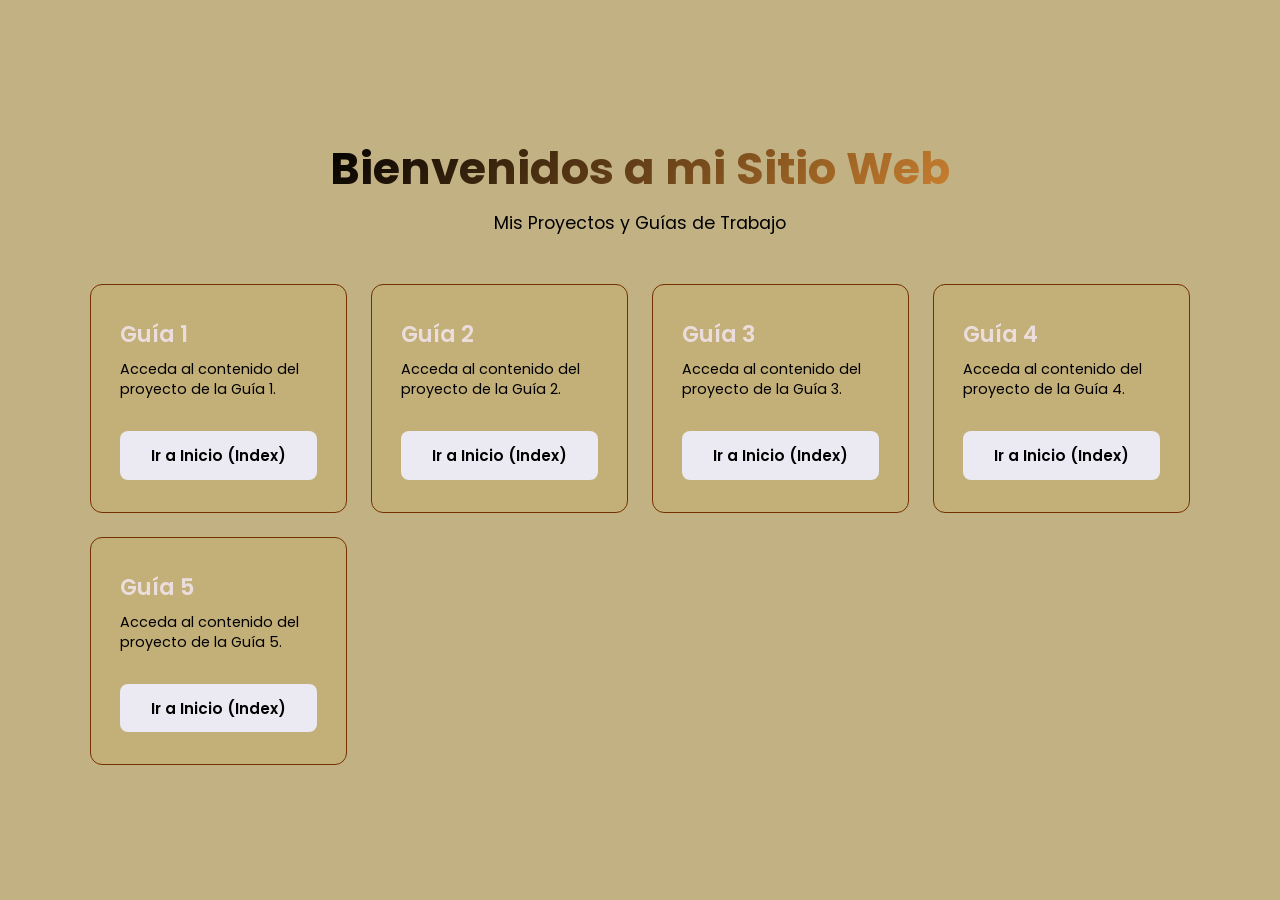
<file: index.html>
<!DOCTYPE html>
<html lang="es">
<head>
  <meta charset="UTF-8">
  <meta name="viewport" content="width=device-width, initial-scale=1.0">
  <title>Mi Carpeta de Guías</title>
  <!-- Fuente Google Fonts Poppins -->
  <link rel="preconnect" href="https://fonts.googleapis.com">
  <link rel="preconnect" href="https://fonts.gstatic.com" crossorigin>
  <link href="https://fonts.googleapis.com/css2?family=Poppins:wght@300;400;600;700&display=swap" rel="stylesheet">
  
  <style>
    :root {
      --primary-color: #ebeaf3;
      --primary-hover: #d3c4a3;
      --bg-color: #8d6e1788;
      --card-bg: #caa1482f;
      --text-color: #f8fafc;
      --text-muted: #000000;
      --border-color: #753002;
    }

    * { 
      box-sizing: border-box;
      margin: 0;
      padding: 0;
      font-family: 'Poppins', sans-serif;
    }

    body {
      background-color: var(--bg-color);
      color: var(--text-color);
      min-height: 100vh;
      display: flex;
      flex-direction: column;
      align-items: center;
      justify-content: center;
      padding: 2rem 1rem;
    }

    header {
      text-align: center;
      margin-bottom: 3rem;
    }

    header h1 {
      font-size: 2.8rem;
      font-weight: 700;
      background: linear-gradient(135deg, #000000, #d16500a2);
      -webkit-background-clip: text;
      -webkit-text-fill-color: transparent;
      margin-bottom: 0.5rem;
    }

    header p {
      color: var(--text-muted);
      font-size: 1.1rem;
    }

    .container {
      width: 100%;
      max-width: 1100px;
      display: grid;
      grid-template-columns: repeat(auto-fit, minmax(240px, 1fr));
      gap: 1.5rem;
    }

    .card {
      background-color: var(--card-bg);
      border: 1px solid var(--border-color);
      border-radius: 12px;
      padding: 2rem 1.8rem;
      transition: all 0.3s ease;
      display: flex;
      flex-direction: column;
      justify-content: space-between;
      height: 100%;
    }

    .card:hover {
      transform: translateY(-5px);
      box-shadow: 0 8px 25px rgba(238, 237, 247, 0.945);
      border-color: var(--primary-color);
    }

    .card-title {
      font-size: 1.4rem;
      font-weight: 600;
      margin-bottom: 0.5rem;
      color: #ecdddd;
    }

    .card-desc {
      font-size: 0.9rem;
      color: var(--text-muted);
      margin-bottom: 2rem;
      line-height: 1.4;
    }

    .btn {
      display: block;
      text-align: center;
      text-decoration: none;
      padding: 0.8rem 1rem;
      border-radius: 8px;
      font-weight: 600;
      font-size: 0.95rem;
      transition: all 0.2s ease;
      background-color: var(--primary-color);
      color: #000000;
    }

    .btn:hover {
      background-color: var(--primary-hover);
    }
  </style>
</head>
<body>

  <header>
    <h1>Bienvenidos a mi Sitio Web</h1>
    <p>Mis Proyectos y Guías de Trabajo</p>
  </header>

  <main class="container">
    <!-- Tarjeta Guía 1 -->
    <div class="card">
      <div>
        <h2 class="card-title">Guía 1</h2>
        <p class="card-desc">Acceda al contenido del proyecto de la Guía 1.</p>
      </div>
      <a href="Guia 1/index.html" class="btn">Ir a Inicio (Index)</a>
    </div>

    <!-- Tarjeta Guía 2 -->
    <div class="card">
      <div>
        <h2 class="card-title">Guía 2</h2>
        <p class="card-desc">Acceda al contenido del proyecto de la Guía 2.</p>
      </div>
      <a href="Guia 2/index.html" class="btn">Ir a Inicio (Index)</a>
    </div>

    <!-- Tarjeta Guía 3 -->
    <div class="card">
      <div>
        <h2 class="card-title">Guía 3</h2>
        <p class="card-desc">Acceda al contenido del proyecto de la Guía 3.</p>
      </div>
      <a href="Guia 3/index.html" class="btn">Ir a Inicio (Index)</a>
    </div>

    <!-- Tarjeta Guía 4 -->
    <div class="card">
      <div>
        <h2 class="card-title">Guía 4</h2>
        <p class="card-desc">Acceda al contenido del proyecto de la Guía 4.</p>
      </div>
      <a href="Guia 4/index.html" class="btn">Ir a Inicio (Index)</a>
    </div>

  <!-- Tarjeta Guía 5 -->
    <div class="card">
      <div>
        <h2 class="card-title">Guía 5</h2>
        <p class="card-desc">Acceda al contenido del proyecto de la Guía 5.</p>
      </div>
      <a href="Guia 5/index-bootstrap.html" class="btn">Ir a Inicio (Index)</a>
    </div>
  </main>

</body>
</html>
</file>
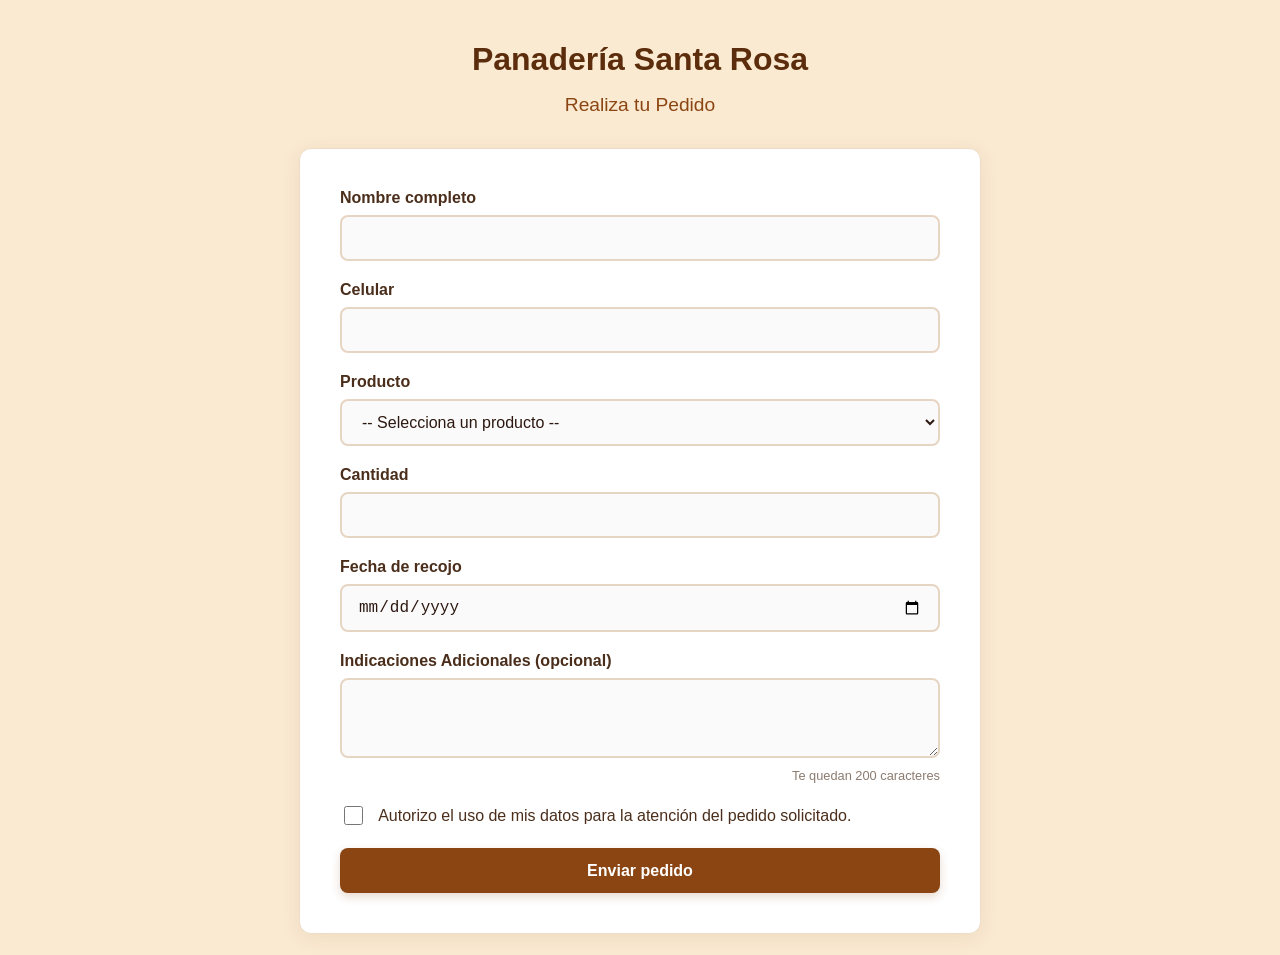
<file: Guia 3/index.html>
<!DOCTYPE html>
<html lang="es">

<head>
    <meta charset="UTF-8">
    <meta name="viewport" content="width=device-width, initial-scale=1.0">
    <title>Panadería Santa Rosa - Formulario de Pedidos</title>
    <link rel="stylesheet" href="stylos.css">
    <script src="java.js" defer></script>
</head>

<body>

    <header>
        <h1>Panadería Santa Rosa</h1>
        <h2>Realiza tu Pedido</h2>
    </header>
    <main>
        <!-- novalidate para usar las validaciones de JS -->
        <form action="#" novalidate>

            <!-- Campo Nombre -->
            <div>
                <label for="nombre">Nombre completo</label>
                <input type="text" id="nombre" name="nombre" required aria-describedby="error-nombre">
                <p class="error" id="error-nombre"></p>
            </div>

            <!-- Campo Celular -->
            <div>
                <label for="celular">Celular</label>
                <input type="tel" id="celular" name="celular" required aria-describedby="error-celular">
                <p class="error" id="error-celular"></p>
            </div>

            <!-- Campo Producto -->
            <div>
                <label for="producto">Producto</label>
                <select id="producto" name="producto" required aria-describedby="error-producto">
                    <option value="">-- Selecciona un producto --</option>
                    <option value="Pan de yema">Pan de yema (S/ 0.50)</option>
                    <option value="Pan francés">Pan francés (S/ 0.40)</option>
                    <option value="Pan con chicharrón">Pan con chicharrón (S/ 8.00)</option>
                    <option value="Pastel de acelga">Pastel de acelga (S/ 5.00)</option>
                </select>
                <p class="error" id="error-producto"></p>
            </div>

            <!-- Campo Cantidad -->
            <div>
                <label for="cantidad">Cantidad</label>
                <input type="number" id="cantidad" name="cantidad" required aria-describedby="error-cantidad">
                <p class="error" id="error-cantidad"></p>
            </div>

            <!-- Campo Fecha de Recojo -->
            <div>
                <label for="fecha">Fecha de recojo</label>
                <input type="date" id="fecha" name="fecha" required aria-describedby="error-fecha">
                <p class="error" id="error-fecha"></p>
            </div>

            <!-- Campo Indicaciones (Reto: Contador de caracteres) -->
            <div>
                <label for="indicaciones">Indicaciones Adicionales (opcional)</label>
                <textarea id="indicaciones" name="indicaciones" maxlength="200"
                    aria-describedby="contador-caracteres"></textarea>
                <small id="contador-caracteres">Te quedan 200 caracteres</small>
            </div>

            <!-- Campo Consentimiento -->
            <div>
                <label>
                    <input type="checkbox" id="consentimiento" name="consentimiento" required
                        aria-describedby="error-consentimiento">
                    Autorizo el uso de mis datos para la atención del pedido solicitado.
                </label>
                <p class="error" id="error-consentimiento"></p>
            </div>

            <!-- Zona de Confirmación / Estado de envío -->
            <div id="estado" role="status"></div>

            <button type="submit">Enviar pedido</button>
        </form>
    </main>

</body>

</html>
</file>
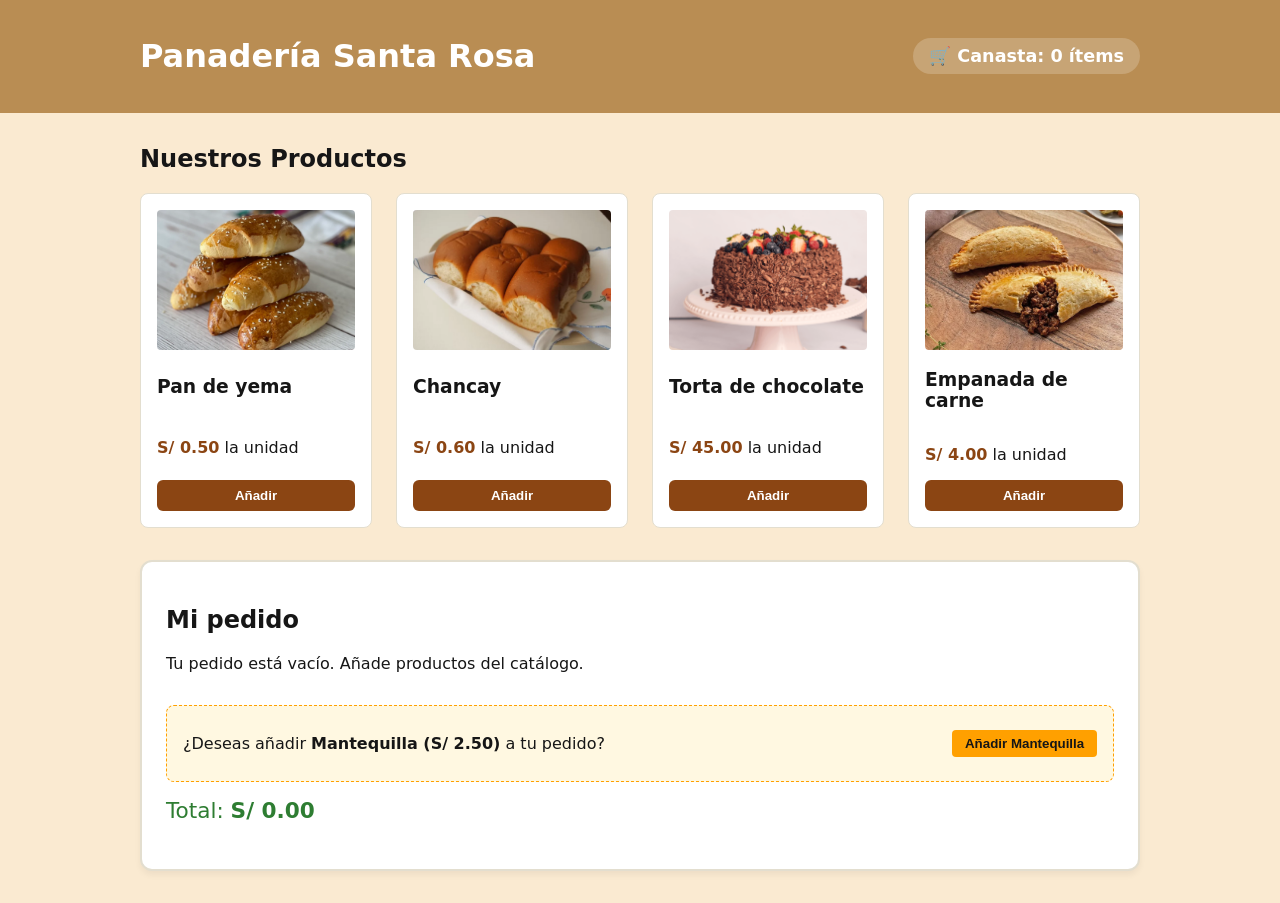
<file: Guia 4/index.html>
<!DOCTYPE html>
<html lang="es">
<head>
  <meta charset="UTF-8">
  <meta name="viewport" content="width=device-width, initial-scale=1.0">
  <title>Panadería Santa Rosa - La canasta</title>
  <link rel="stylesheet" href="css/estilos.css">
  <script src="js/pedido.js" defer></script>
</head>
<body>
  <header>
    <div class="header-contenedor">
      <h1>Panadería Santa Rosa</h1>
      <!-- Contador global en el encabezado -->
      <div class="indicador-canasta" aria-live="polite">
        🛒 Canasta: <span id="contador-global">0</span> ítems
      </div>
    </div>
  </header>

  <main>
    <!-- Catálogo de productos con atributos data-* -->
    <section class="catalogo">
      <h2>Nuestros Productos</h2>
      
      <div class="grid-productos">
        <article class="producto" data-nombre="Pan de yema" data-precio="0.50">
          <img src="img/pan-yema.jpg" alt="Canasta de panes de yema dorados recién horneados">
          <h3>Pan de yema</h3>
          <p><span class="precio">S/ 0.50</span> la unidad</p>
          <button type="button" class="btn-anadir">Añadir</button>
        </article>

        <article class="producto" data-nombre="Chancay" data-precio="0.60">
          <img src="img/chancay.jpg" alt="Bizcochos Chancay tradicionales de color dorado">
          <h3>Chancay</h3>
          <p><span class="precio">S/ 0.60</span> la unidad</p>
          <button type="button" class="btn-anadir">Añadir</button>
        </article>

        <article class="producto" data-nombre="Torta de chocolate" data-precio="45.00">
          <img src="img/torta-chocolate.jpg" alt="Torta artesanal de chocolate decorada">
          <h3>Torta de chocolate</h3>
          <p><span class="precio">S/ 45.00</span> la unidad</p>
          <button type="button" class="btn-anadir">Añadir</button>
        </article>

        <article class="producto" data-nombre="Empanada de carne" data-precio="4.50">
          <img src="img/empanada-carne.jpg" alt="Empanada artesanal de carne recién horneada">
          <h3>Empanada de carne</h3>
          <p><span class="precio">S/ 4.00</span> la unidad</p>
          <button type="button" class="btn-anadir">Añadir</button>
        </article>
      </div>
    </section>

    <!-- Sección Mi Pedido -->
    <section id="mi-pedido" aria-labelledby="titulo-pedido">
      <h2 id="titulo-pedido" tabindex="-1">Mi pedido</h2>
      
      <p id="pedido-vacio" tabindex="-1">Tu pedido está vacío. Añade productos del catálogo.</p>
      
      <ul id="lista-pedido"></ul>

      <!-- Sugerencia honesta (Reto de Autonomía) -->
      <div id="sugerencia-mantequilla" hidden class="sugerencia-box">
        <p>¿Deseas añadir <strong>Mantequilla (S/ 2.50)</strong> a tu pedido?</p>
        <button type="button" id="btn-sugerencia">Añadir Mantequilla</button>
      </div>
      
      <p class="total">Total: <strong id="total">S/ 0.00</strong></p>
      
      <!-- Botón Vaciar pedido (Reto de Autonomía) -->
      <button type="button" id="btn-vaciar" class="btn-vaciar" hidden>Vaciar pedido</button>

      <!-- Región accesible para lector de pantalla -->
      <p id="aviso" class="solo-lector" role="status"></p>
    </section>
  </main>
</body>
</html>
</file>
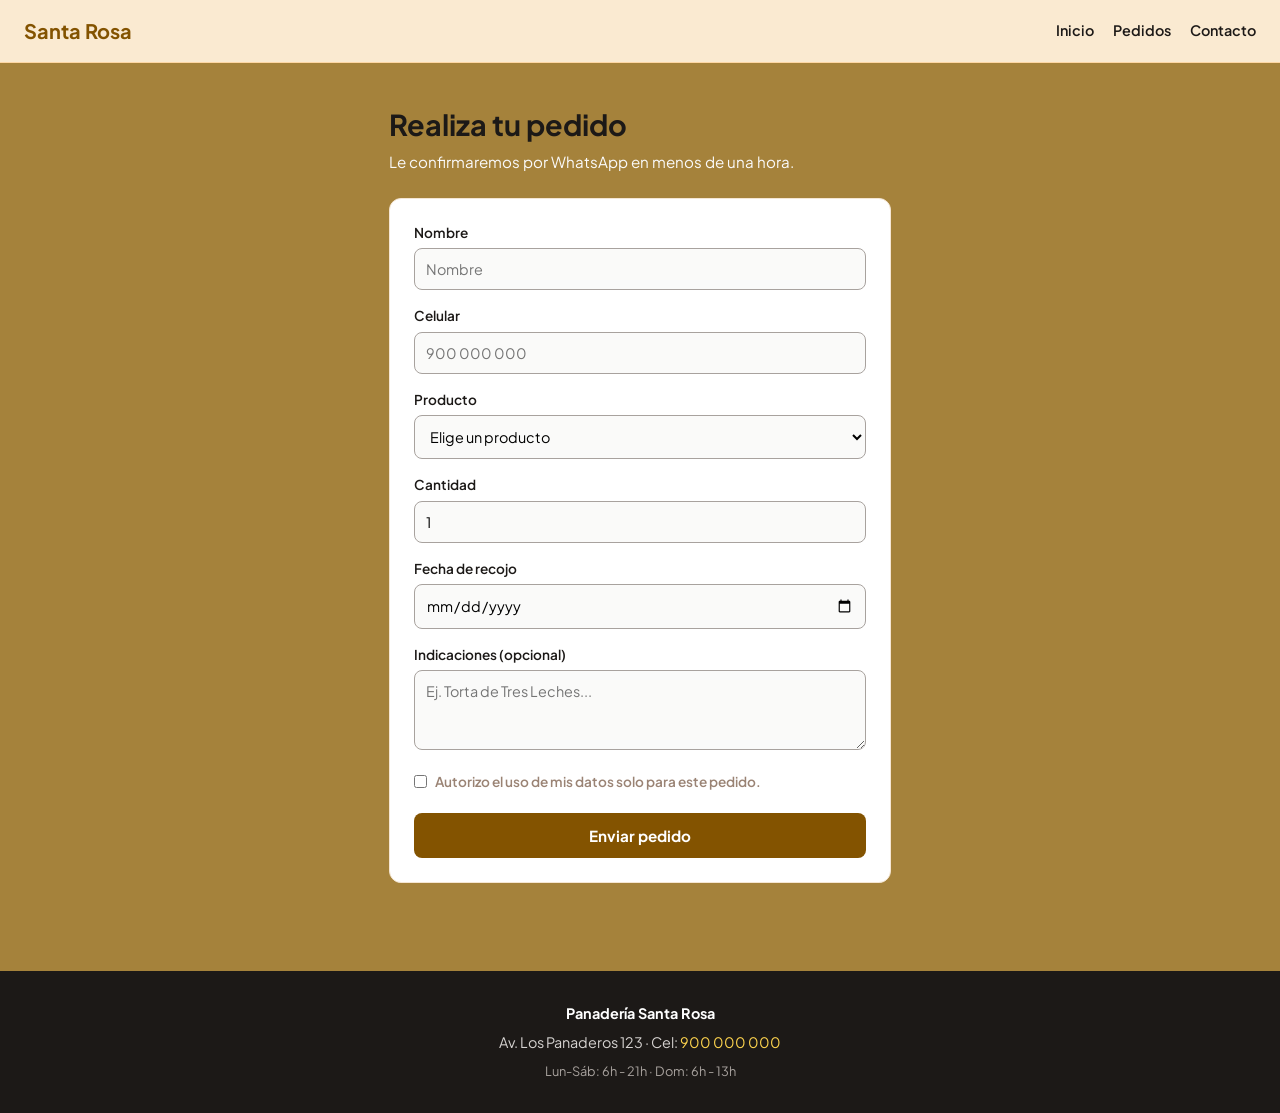
<file: Guia 1/pedidos.html>
<!DOCTYPE html>
<html lang="es">
<head>
    <meta charset="UTF-8">
    <meta name="viewport" content="width=device-width, initial-scale=1.0">
    <title>Pedidos | Panadería Santa Rosa</title>
    <link href="https://fonts.googleapis.com/css2?family=Plus+Jakarta+Sans:wght@400;600;700&display=swap" rel="stylesheet">
    <style>
        :root {
            --primary: #835300;
            --bg: #8f6209cb;
            --text: #1c1917;
            --muted: #fafafa;
        }
        html { scroll-behavior: smooth; }
        * { margin: 0; padding: 0; box-sizing: border-box; }
        body { font-family: 'Plus Jakarta Sans', sans-serif; background: var(--bg); color: var(--text); line-height: 1.5; }
        
        header { background: #faead1; border-bottom: 1px solid #ffcc8a9f; padding: 1rem 1.5rem; display: flex; justify-content: space-between; align-items: center; position: sticky; top: 0; z-index: 10; }
        .logo { font-weight: 700; color: var(--primary); font-size: 1.25rem; text-decoration: none; }
        nav { display: flex; gap: 1.2rem; }
        nav a { text-decoration: none; color: var(--text); font-weight: 600; font-size: 0.9rem; }
        nav a:hover { color: var(--primary); }

        main { max-width: 550px; margin: 0 auto; padding: 2.5rem 1.5rem; }
        h1 { font-size: 1.8rem; margin-bottom: 0.3rem; }
        .subtitle { color: var(--muted); font-size: 0.95rem; margin-bottom: 1.5rem; }

        form { background: #fff; padding: 1.5rem; border-radius: 12px; border: 1px solid #f5e6d3; display: flex; flex-direction: column; gap: 1rem; }
        
        label { font-weight: 600; font-size: 0.85rem; display: block; margin-bottom: 0.3rem; }
        input, select, textarea { width: 100%; padding: 0.7rem; border: 1px solid #a8a29e; border-radius: 8px; font-family: inherit; font-size: 0.9rem; background: #fafaf9; }
        input:focus, select:focus, textarea:focus { outline: none; border-color: var(--primary); background: #fff; }
        textarea { resize: vertical; min-height: 80px; }

        .checkbox-group { display: flex; align-items: flex-start; gap: 0.5rem; font-size: 0.85rem; color: #8d7361e1; }
        .checkbox-group input { width: auto; margin-top: 0.2rem; }

        button { background: var(--primary); color: #fff; font-family: inherit; font-weight: 700; padding: 0.8rem; border: none; border-radius: 8px; cursor: pointer; font-size: 0.95rem; }
        button:hover { background: #b45309; }

        footer { background: #1c1917; color: #fff; padding: 2rem 1.5rem; margin-top: 3rem; text-align: center; font-size: 0.9rem; }
        footer address { font-style: normal; color: #d6d3d1; margin: 0.5rem 0; }
        footer a { color: #fcd34d; text-decoration: none; }
    </style>
</head>
<body>

    <header>
        <a href="index.html" class="logo">Santa Rosa</a>
        <nav>
            <a href="index.html">Inicio</a>
            <a href="pedidos.html">Pedidos</a>
            <a href="#contacto">Contacto</a>
        </nav>
    </header>

    <main>
        <h1>Realiza tu pedido</h1>
        <p class="subtitle">Le confirmaremos por WhatsApp en menos de una hora.</p>

        <form action="#">
            <div>
                <label for="nombre">Nombre</label>
                <input type="text" id="nombre" required placeholder="Nombre">
            </div>

            <div>
                <label for="celular">Celular</label>
                <input type="tel" id="celular" required placeholder="900 000 000">
            </div>

            <div>
                <label for="producto">Producto</label>
                <select id="producto" required>
                    <option value="">Elige un producto</option>
                    <option>Pan francés</option>
                    <option>Pan de yema</option>
                    <option>Chancay</option>
                    <option>Torta de chocolate</option>
                </select>
            </div>

            <div>
                <label for="cantidad">Cantidad</label>
                <input type="number" id="cantidad" min="1" value="1" required>
            </div>

            <div>
                <label for="fecha">Fecha de recojo</label>
                <input type="date" id="fecha" required>
            </div>

            <div>
                <label for="notas">Indicaciones (opcional)</label>
                <textarea id="notas" placeholder="Ej. Torta de Tres Leches..."></textarea>
            </div>

            <div class="checkbox-group">
                <input type="checkbox" id="consentimiento" required>
                <label for="consentimiento">Autorizo el uso de mis datos solo para este pedido.</label>
            </div>

            <button type="submit">Enviar pedido</button>
        </form>
    </main>

    <footer id="contacto">
        <p><strong>Panadería Santa Rosa</strong></p>
        <address>Av. Los Panaderos 123 · Cel: <a href="tel:+51900000000">900 000 000</a></address>
        <p style="color: #a8a29e; font-size: 0.8rem;">Lun-Sáb: 6h - 21h · Dom: 6h - 13h</p>
    </footer>

</body>
</html>
</file>
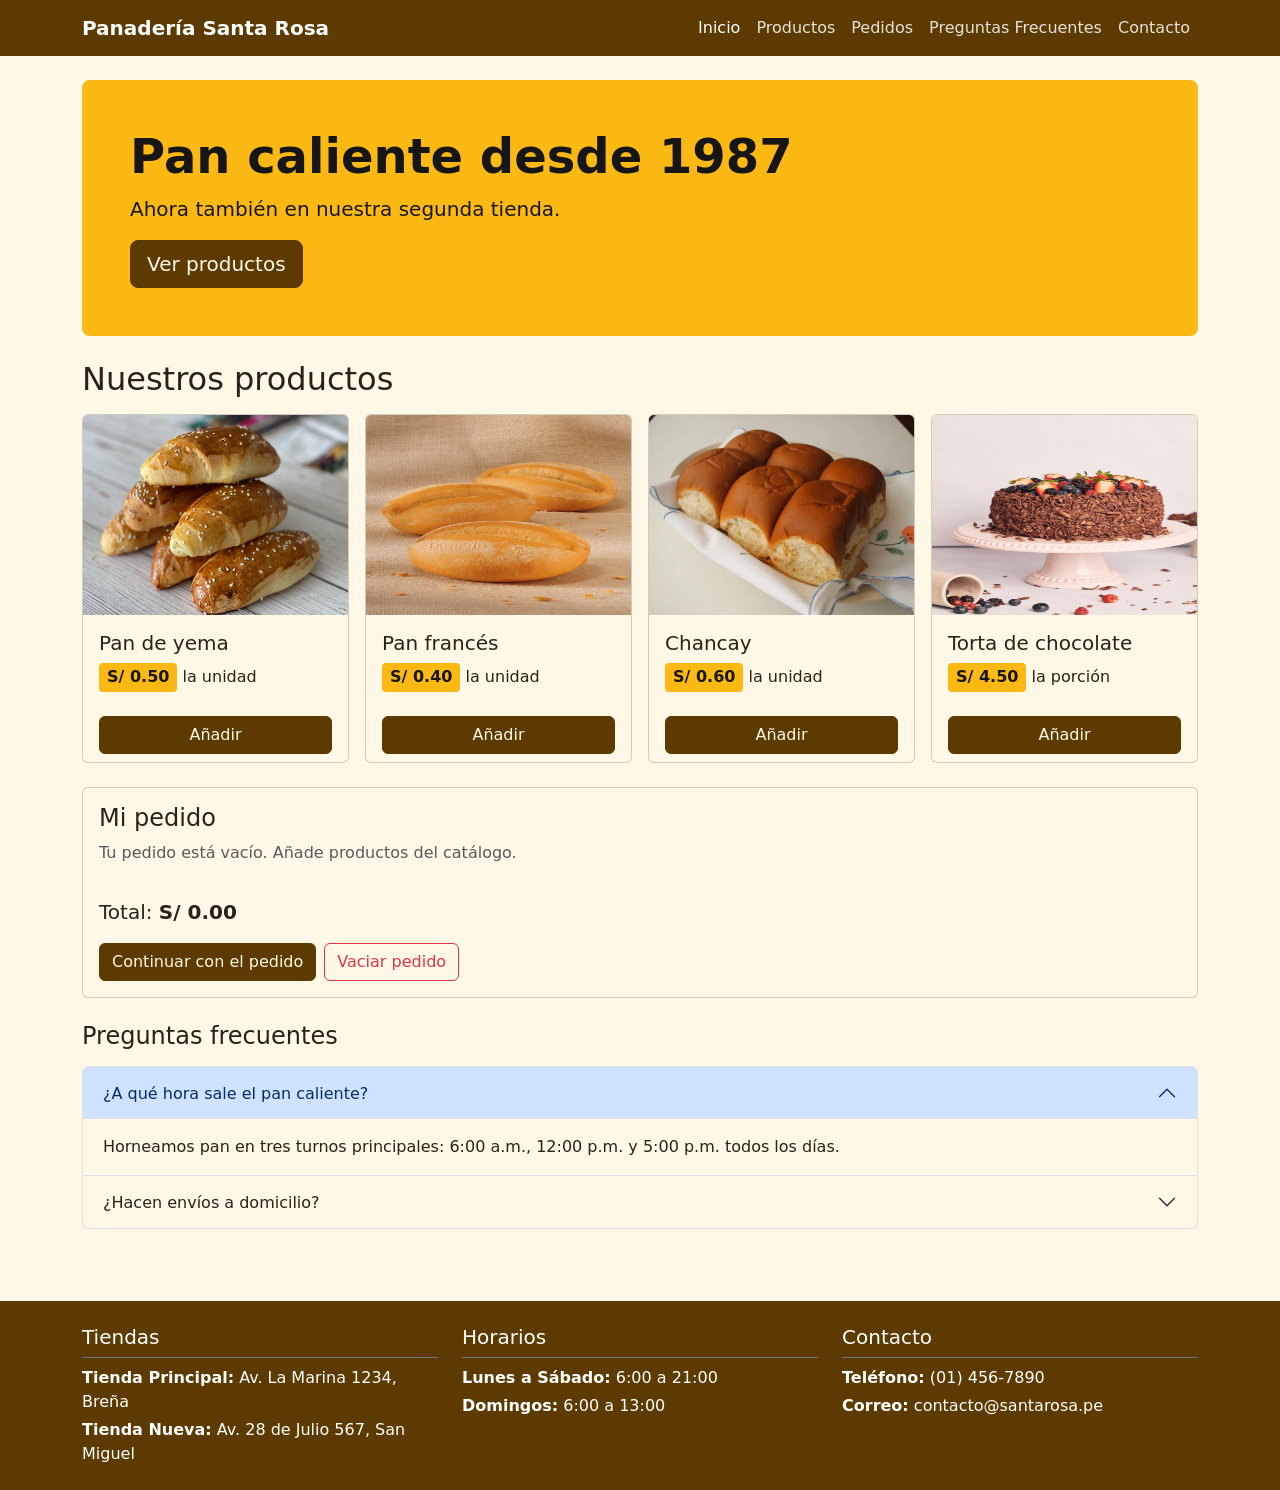
<file: Guia 5/index-bootstrap.html>
<!DOCTYPE html>
<html lang="es">
<head>
  <meta charset="UTF-8">
  <meta name="viewport" content="width=device-width, initial-scale=1">
  <title>Panadería Santa Rosa | Pan caliente todos los días</title>
  <!-- 1. Estilos de Bootstrap 5.3.8 -->
  <link rel="stylesheet"
    href="https://cdn.jsdelivr.net/npm/bootstrap@5.3.8/dist/css/bootstrap.min.css"
    integrity="sha384-sRIl4kxILFvY47J16cr9ZwB07vP4J8+LH7qKQnuqkuIAvNWLzeN8tE5YBujZqJLB"
    crossorigin="anonymous">
  <!-- 2. Tus estilos, siempre después -->
  <link rel="stylesheet" href="css/marca.css">
  <!-- 3. JavaScript de Bootstrap y los tuyos -->
  <script
    src="https://cdn.jsdelivr.net/npm/bootstrap@5.3.8/dist/js/bootstrap.bundle.min.js"
    integrity="sha384-FKyoEForCGlyvwx9Hj09JcYn3nv7wiPVlz7YYwJrWVcXK/BmnVDxM+D2scQbITxI"
    crossorigin="anonymous" defer></script>
  <script src="js/pedido.js" defer></script>
  <script src="js/vaciar.js" defer></script>
</head>
<body>

  <!-- Barra de navegación -->
  <nav class="navbar navbar-expand-md navbar-dark bg-cafe">
    <div class="container">
      <a class="navbar-brand fw-bold" href="index-bootstrap.html">Panadería Santa Rosa</a>
      <button class="navbar-toggler" type="button"
              data-bs-toggle="collapse" data-bs-target="#menu"
              aria-controls="menu" aria-expanded="false" aria-label="Abrir menú">
        <span class="navbar-toggler-icon"></span>
      </button>
      <div class="collapse navbar-collapse" id="menu">
        <ul class="navbar-nav ms-auto">
          <li class="nav-item">
            <a class="nav-link active" aria-current="page" href="index-bootstrap.html">Inicio</a>
          </li>
          <li class="nav-item"><a class="nav-link" href="#productos">Productos</a></li>
          <li class="nav-item"><a class="nav-link" href="pedidos.html">Pedidos</a></li>
          <li class="nav-item"><a class="nav-link" href="#preguntas">Preguntas Frecuentes</a></li>
          <li class="nav-item"><a class="nav-link" href="#contacto">Contacto</a></li>
        </ul>
      </div>
    </div>
  </nav>

  <!-- Contenido principal -->
  <main class="container py-4">
    <!-- Portada -->
    <section class="p-4 p-md-5 mb-4 rounded-3 bg-amarillo">
      <h1 class="display-5 fw-bold">Pan caliente desde 1987</h1>
      <p class="lead">Ahora también en nuestra segunda tienda.</p>
      <a class="btn btn-marca btn-lg" href="#productos">Ver productos</a>
    </section>

    <!-- Catálogo de Productos -->
    <section id="productos" class="mb-4">
      <h2 class="mb-3">Nuestros productos</h2>
      <div class="catalogo row row-cols-1 row-cols-sm-2 row-cols-lg-4 g-3">
        <!-- Producto 1 -->
        <div class="col">
          <article class="producto card h-100" data-nombre="Pan de yema" data-precio="0.50">
            <img src="img/pan-yema.jpg" class="card-img-top" alt="Canasta de panes de yema dorados recién horneados" width="200" height="200">
            <div class="card-body">
              <h3 class="card-title h5">Pan de yema</h3>
              <p class="card-text"><span class="precio">S/ 0.50</span> la unidad</p>
            </div>
            <div class="card-footer bg-transparent border-0">
              <button type="button" class="btn btn-marca w-100 btn-anadir">Añadir</button>
            </div>
          </article>
        </div>

        <!-- Producto 2 -->
        <div class="col">
          <article class="producto card h-100" data-nombre="Pan francés" data-precio="0.40">
            <img src="img/pan-frances.jpg" class="card-img-top" alt="Panes franceses crujientes recién horneados" width="200" height="200">
            <div class="card-body">
              <h3 class="card-title h5">Pan francés</h3>
              <p class="card-text"><span class="precio">S/ 0.40</span> la unidad</p>
            </div>
            <div class="card-footer bg-transparent border-0">
              <button type="button" class="btn btn-marca w-100 btn-anadir">Añadir</button>
            </div>
          </article>
        </div>

        <!-- Producto 3 -->
        <div class="col">
          <article class="producto card h-100" data-nombre="Chancay" data-precio="0.60">
            <img src="img/chancay.jpg" class="card-img-top" alt="Bizcochos Chancay tradicionales suaves y dorados" width="200" height="200">
            <div class="card-body">
              <h3 class="card-title h5">Chancay</h3>
              <p class="card-text"><span class="precio">S/ 0.60</span> la unidad</p>
            </div>
            <div class="card-footer bg-transparent border-0">
              <button type="button" class="btn btn-marca w-100 btn-anadir">Añadir</button>
            </div>
          </article>
        </div>

        <!-- Producto 4 -->
        <div class="col">
          <article class="producto card h-100" data-nombre="Torta de chocolate" data-precio="4.50">
            <img src="img/torta-chocolate.jpg" class="card-img-top" alt="Porción de torta de chocolate con fudge" width="200" height="200">
            <div class="card-body">
              <h3 class="card-title h5">Torta de chocolate</h3>
              <p class="card-text"><span class="precio">S/ 4.50</span> la porción</p>
            </div>
            <div class="card-footer bg-transparent border-0">
              <button type="button" class="btn btn-marca w-100 btn-anadir">Añadir</button>
            </div>
          </article>
        </div>
      </div>
    </section>

    <!-- Sección Mi Pedido -->
    <section id="mi-pedido" class="card p-3 mb-4" aria-labelledby="titulo-pedido">
      <h2 id="titulo-pedido" class="h4" tabindex="-1">Mi pedido</h2>
      <p id="pedido-vacio" class="text-body-secondary">
        Tu pedido está vacío. Añade productos del catálogo.</p>
      <ul id="lista-pedido" class="list-unstyled mb-3"></ul>
      <p class="fs-5">Total: <strong id="total">S/ 0.00</strong></p>
      <div class="d-flex flex-wrap gap-2">
        <a href="pedidos.html" class="btn btn-marca">Continuar con el pedido</a>
        <button type="button" class="btn btn-outline-danger"
                data-bs-toggle="modal" data-bs-target="#modalVaciar">Vaciar pedido</button>
      </div>
      <p id="aviso" class="visually-hidden" role="status"></p>
    </section>

    <!-- Componente Adicional del Reto: Acordeón de Preguntas Frecuentes -->
    <section id="preguntas" class="mb-4">
      <h2 class="h4 mb-3">Preguntas frecuentes</h2>
      <div class="accordion" id="accordionPreguntas">
        <div class="accordion-item">
          <h3 class="accordion-header" id="headingUno">
            <button class="accordion-button" type="button" data-bs-toggle="collapse" data-bs-target="#collapseUno" aria-expanded="true" aria-controls="collapseUno">
              ¿A qué hora sale el pan caliente?
            </button>
          </h3>
          <div id="collapseUno" class="accordion-collapse collapse show" aria-labelledby="headingUno" data-bs-parent="#accordionPreguntas">
            <div class="accordion-body">
              Horneamos pan en tres turnos principales: 6:00 a.m., 12:00 p.m. y 5:00 p.m. todos los días.
            </div>
          </div>
        </div>
        <div class="accordion-item">
          <h3 class="accordion-header" id="headingDos">
            <button class="accordion-button collapsed" type="button" data-bs-toggle="collapse" data-bs-target="#collapseDos" aria-expanded="false" aria-controls="collapseDos">
              ¿Hacen envíos a domicilio?
            </button>
          </h3>
          <div id="collapseDos" class="accordion-collapse collapse" aria-labelledby="headingDos" data-bs-parent="#accordionPreguntas">
            <div class="accordion-body">
              Sí, realizamos repartos en zonas cercanas para pedidos superiores a S/ 15.00 a través del formulario de pedidos.
            </div>
          </div>
        </div>
      </div>
    </section>
  </main>

  <!-- Modal de confirmación -->
  <div class="modal fade" id="modalVaciar" tabindex="-1"
       aria-labelledby="modalVaciarTitulo" aria-hidden="true">
    <div class="modal-dialog modal-dialog-centered">
      <div class="modal-content">
        <div class="modal-header">
          <h2 class="modal-title fs-5" id="modalVaciarTitulo">¿Vaciar tu pedido?</h2>
          <button type="button" class="btn-close" data-bs-dismiss="modal"
                  aria-label="Cerrar"></button>
        </div>
        <div class="modal-body">
          Se quitarán todos los productos. Esta acción no se puede deshacer.
        </div>
        <div class="modal-footer">
          <button type="button" class="btn btn-outline-secondary"
                  data-bs-dismiss="modal">Cancelar</button>
          <button type="button" class="btn btn-danger" id="confirmarVaciar"
                  data-bs-dismiss="modal">Sí, vaciar</button>
        </div>
      </div>
    </div>
  </div>

  <!-- Pie de página en 3 columnas (Reto de autonomía) -->
  <footer id="contacto" class="bg-cafe text-white py-4 mt-4">
    <div class="container">
      <div class="row g-4">
        <div class="col-12 col-md-4">
          <h2 class="h5 border-bottom border-secondary pb-2">Tiendas</h2>
          <p class="mb-1"><strong>Tienda Principal:</strong> Av. La Marina 1234, Breña</p>
          <p class="mb-0"><strong>Tienda Nueva:</strong> Av. 28 de Julio 567, San Miguel</p>
        </div>
        <div class="col-12 col-md-4">
          <h2 class="h5 border-bottom border-secondary pb-2">Horarios</h2>
          <p class="mb-1"><strong>Lunes a Sábado:</strong> 6:00 a 21:00</p>
          <p class="mb-0"><strong>Domingos:</strong> 6:00 a 13:00</p>
        </div>
        <div class="col-12 col-md-4">
          <h2 class="h5 border-bottom border-secondary pb-2">Contacto</h2>
          <p class="mb-1"><strong>Teléfono:</strong> (01) 456-7890</p>
          <p class="mb-0"><strong>Correo:</strong> contacto@santarosa.pe</p>
        </div>
      </div>
    </div>
  </footer>
</body>
</html>
</file>
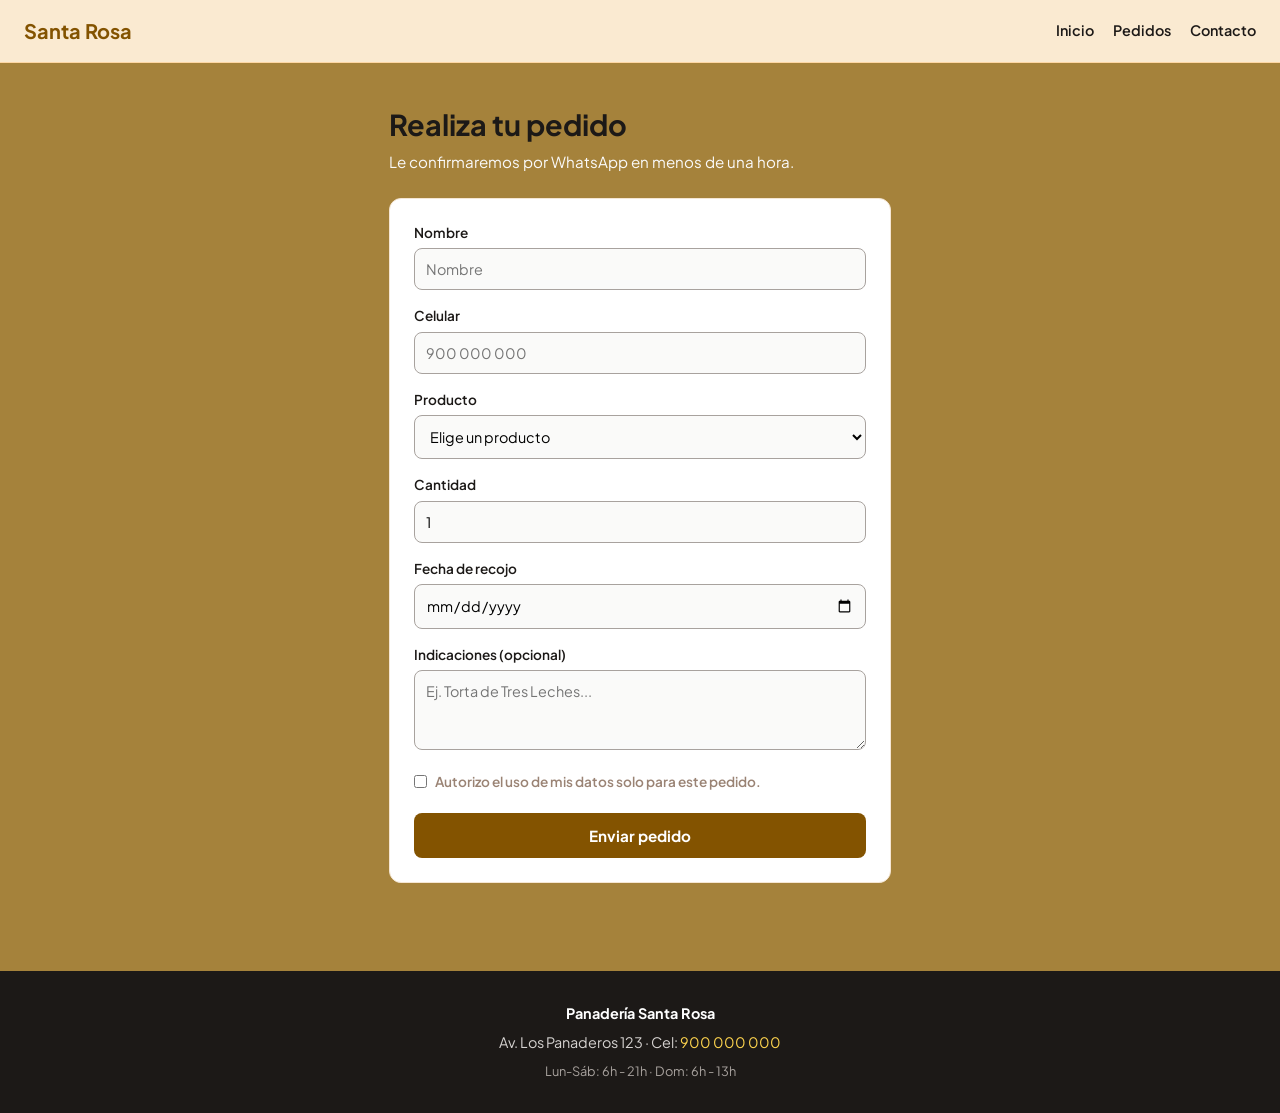
<file: Guia 5/pedidos.html>
<!DOCTYPE html>
<html lang="es">
<head>
    <meta charset="UTF-8">
    <meta name="viewport" content="width=device-width, initial-scale=1.0">
    <title>Pedidos | Panadería Santa Rosa</title>
    <link href="https://fonts.googleapis.com/css2?family=Plus+Jakarta+Sans:wght@400;600;700&display=swap" rel="stylesheet">
    <style>
        :root {
            --primary: #835300;
            --bg: #8f6209cb;
            --text: #1c1917;
            --muted: #fafafa;
        }
        html { scroll-behavior: smooth; }
        * { margin: 0; padding: 0; box-sizing: border-box; }
        body { font-family: 'Plus Jakarta Sans', sans-serif; background: var(--bg); color: var(--text); line-height: 1.5; }
        
        header { background: #faead1; border-bottom: 1px solid #ffcc8a9f; padding: 1rem 1.5rem; display: flex; justify-content: space-between; align-items: center; position: sticky; top: 0; z-index: 10; }
        .logo { font-weight: 700; color: var(--primary); font-size: 1.25rem; text-decoration: none; }
        nav { display: flex; gap: 1.2rem; }
        nav a { text-decoration: none; color: var(--text); font-weight: 600; font-size: 0.9rem; }
        nav a:hover { color: var(--primary); }

        main { max-width: 550px; margin: 0 auto; padding: 2.5rem 1.5rem; }
        h1 { font-size: 1.8rem; margin-bottom: 0.3rem; }
        .subtitle { color: var(--muted); font-size: 0.95rem; margin-bottom: 1.5rem; }

        form { background: #fff; padding: 1.5rem; border-radius: 12px; border: 1px solid #f5e6d3; display: flex; flex-direction: column; gap: 1rem; }
        
        label { font-weight: 600; font-size: 0.85rem; display: block; margin-bottom: 0.3rem; }
        input, select, textarea { width: 100%; padding: 0.7rem; border: 1px solid #a8a29e; border-radius: 8px; font-family: inherit; font-size: 0.9rem; background: #fafaf9; }
        input:focus, select:focus, textarea:focus { outline: none; border-color: var(--primary); background: #fff; }
        textarea { resize: vertical; min-height: 80px; }

        .checkbox-group { display: flex; align-items: flex-start; gap: 0.5rem; font-size: 0.85rem; color: #8d7361e1; }
        .checkbox-group input { width: auto; margin-top: 0.2rem; }

        button { background: var(--primary); color: #fff; font-family: inherit; font-weight: 700; padding: 0.8rem; border: none; border-radius: 8px; cursor: pointer; font-size: 0.95rem; }
        button:hover { background: #b45309; }

        footer { background: #1c1917; color: #fff; padding: 2rem 1.5rem; margin-top: 3rem; text-align: center; font-size: 0.9rem; }
        footer address { font-style: normal; color: #d6d3d1; margin: 0.5rem 0; }
        footer a { color: #fcd34d; text-decoration: none; }
    </style>
</head>
<body>

    <header>
        <a href="index.html" class="logo">Santa Rosa</a>
        <nav>
            <a href="index-bootstrap.html">Inicio</a>
            <a href="pedidos.html">Pedidos</a>
            <a href="#contacto">Contacto</a>
        </nav>
    </header>

    <main>
        <h1>Realiza tu pedido</h1>
        <p class="subtitle">Le confirmaremos por WhatsApp en menos de una hora.</p>

        <form action="#">
            <div>
                <label for="nombre">Nombre</label>
                <input type="text" id="nombre" required placeholder="Nombre">
            </div>

            <div>
                <label for="celular">Celular</label>
                <input type="tel" id="celular" required placeholder="900 000 000">
            </div>

            <div>
                <label for="producto">Producto</label>
                <select id="producto" required>
                    <option value="">Elige un producto</option>
                    <option>Pan francés</option>
                    <option>Pan de yema</option>
                    <option>Chancay</option>
                    <option>Torta de chocolate</option>
                </select>
            </div>

            <div>
                <label for="cantidad">Cantidad</label>
                <input type="number" id="cantidad" min="1" value="1" required>
            </div>

            <div>
                <label for="fecha">Fecha de recojo</label>
                <input type="date" id="fecha" required>
            </div>

            <div>
                <label for="notas">Indicaciones (opcional)</label>
                <textarea id="notas" placeholder="Ej. Torta de Tres Leches..."></textarea>
            </div>

            <div class="checkbox-group">
                <input type="checkbox" id="consentimiento" required>
                <label for="consentimiento">Autorizo el uso de mis datos solo para este pedido.</label>
            </div>

            <button type="submit">Enviar pedido</button>
        </form>
    </main>

    <footer id="contacto">
        <p><strong>Panadería Santa Rosa</strong></p>
        <address>Av. Los Panaderos 123 · Cel: <a href="tel:+51900000000">900 000 000</a></address>
        <p style="color: #a8a29e; font-size: 0.8rem;">Lun-Sáb: 6h - 21h · Dom: 6h - 13h</p>
    </footer>

</body>
</html>
</file>
<file: Guia 3/stylos.css>
/* ==========================================================
   ESTILOS MODERNOS Y ELABORADOS - PEDIDOS PANADERÍA SANTA ROSA
   ========================================================== */

/* Contenedor principal del formulario */
body {
  font-family: 'Segoe UI', Tahoma, Geneva, Verdana, sans-serif;
  background-color: #faead1;
  color: #2C1810;
  margin: 0;
  padding: 20px;
}

header {
  text-align: center;
  margin-bottom: 2rem;
}

header h1 {
  color: #5C2D0C;
  margin-bottom: 0.2rem;
}

header h2 {
  color: #8B4513;
  font-size: 1.2rem;
  font-weight: 400;
}

main {
  max-width: 600px;
  margin: 0 auto;
  background: #FFFFFF;
  padding: 2.5rem;
  border-radius: 12px;
  box-shadow: 0 4px 20px rgba(92, 45, 12, 0.08);
  border: 1px solid #EEDCC5;
}

/* Grupos de campos */
form div {
  margin-bottom: 1.25rem;
}

form label {
  display: block;
  margin-bottom: 0.5rem;
  font-weight: 600;
  color: #4A2E1B;
}

/* Inputs, select y textarea elegantes */
form input[type="text"],
form input[type="tel"],
form input[type="number"],
form input[type="date"],
form select,
form textarea {
  width: 100%;
  padding: 0.75rem 1rem;
  border: 2px solid #E6D5C3;
  border-radius: 8px;
  font-size: 1rem;
  background-color: #FAFAFA;
  color: #2C1810;
  box-sizing: border-box;
  transition: all 0.3s ease;
}

form input:focus,
form select:focus,
form textarea:focus {
  outline: none;
  border-color: #8B4513;
  background-color: #FFFFFF;
  box-shadow: 0 0 0 4px rgba(139, 69, 19, 0.1);
}

/* Estilo especial para textarea */
form textarea {
  resize: vertical;
  min-height: 80px;
}

/* Checkbox de consentimiento alineado */
form label:has(input[type="checkbox"]) {
  display: flex;
  align-items: center;
  gap: 0.75rem;
  font-weight: normal;
  cursor: pointer;
}

form input[type="checkbox"] {
  width: 1.2rem;
  height: 1.2rem;
  accent-color: #8B4513;
  cursor: pointer;
}

/* 1. Mensajes de error debajo de cada campo */
.error {
  margin: 0.35rem 0 0 0;
  color: #A11A1A;         /* Contraste de 7.4:1 sobre fondo claro */
  font-size: 0.85rem;
  font-weight: bold;
}

/* Si el párrafo de error está vacío, no ocupa espacio visual */
.error:empty {
  display: none;          
}

/* Agrega un símbolo de advertencia accesible */
.error::before {
  content: "⚠ ";          
}

/* 2. Resaltado de campos inválidos */
[aria-invalid="true"] {
  border-color: #A11A1A !important;
  background-color: #FDF2F2 !important;
}

/* 3. Contador de caracteres */
#contador-caracteres {
  display: block;
  margin-top: 0.35rem;
  font-size: 0.8rem;
  color: #8C7B70;
  text-align: right;
}

/* 4. Zona de estado / confirmación del pedido con diseño de tarjeta */
#estado:not(:empty) {
  margin-top: 1.5rem;
  margin-bottom: 1.5rem;
  padding: 1rem 1.25rem;
  border: 2px solid #8B4513;
  border-radius: 8px;
  background: #FDF8F2;
  color: #4A2E1B;
  font-weight: 600;
  line-height: 1.5;
  box-shadow: 0 2px 8px rgba(139, 69, 19, 0.05);
}

/* 5. Botón de envío llamativo y profesional */
form button[type="submit"] {
  width: 100%;
  background-color: #8B4513;
  color: #FFFFFF;
  padding: 0.85rem 1.5rem;
  border: none;
  border-radius: 8px;
  font-size: 1rem;
  font-weight: bold;
  cursor: pointer;
  transition: background-color 0.2s ease, transform 0.1s ease;
  box-shadow: 0 4px 10px rgba(139, 69, 19, 0.2);
}

form button[type="submit"]:hover {
  background-color: #6D350E;
}

form button[type="submit"]:active {
  transform: scale(0.99);
}
</file>
<file: Guia 4/css/estilos.css>
/* ===== Estilos Generales y Header ===== */
body {
  font-family: system-ui, -apple-system, sans-serif;
  margin: 0;
  padding: 0;
  background-color: #faead1;
  color: #161616;
}

header {
  background: #965b0ea4;
  color: #FFFFFF;
  padding: 1rem 2rem;
}

.header-contenedor {
  max-width: 1000px;
  margin: 0 auto;
  display: flex;
  justify-content: space-between;
  align-items: center;
}

.indicador-canasta {
  font-size: 1.1rem;
  font-weight: bold;
  background: rgba(255, 255, 255, 0.2);
  padding: 0.5rem 1rem;
  border-radius: 20px;
}

main {
  max-width: 1000px;
  margin: 2rem auto;
  padding: 0 1rem;
}

/* ===== Catálogo de Productos ===== */
.grid-productos {
  display: grid;
  grid-template-columns: repeat(auto-fit, minmax(200px, 1fr));
  gap: 1.5rem;
  margin-bottom: 2rem;
}

.producto {
  background: #FFFFFF;
  border: 1px solid #E3DECF;
  border-radius: 8px;
  padding: 1rem;
  display: flex;
  flex-direction: column;
  justify-content: space-between;
}

.producto img {
  width: 100%;
  height: 140px;
  object-fit: cover;
  border-radius: 4px;
}

.precio {
  font-weight: bold;
  color: #8B4513;
}

.btn-anadir {
  background: #8B4513;
  color: #FFFFFF;
  border: none;
  padding: 0.5rem;
  border-radius: 6px;
  cursor: pointer;
  font-weight: bold;
  transition: transform 0.1s ease, background-color 0.2s ease;
}

.btn-anadir:hover {
  background: #6f370f;
  transform: translateY(-1px);
}

/* ===== 8. Mi pedido (Semana 4) ===== */
#mi-pedido {
  margin-top: 2rem;
  padding: 1.5rem;
  background: #FFFFFF;
  border: 2px solid #E3DECF;
  border-radius: 12px;
  box-shadow: 0 4px 6px rgba(0,0,0,0.05);
}

#lista-pedido {
  list-style: none;
  margin: 0;
  padding: 0;
  display: grid;
  gap: 0.5rem;
}

#lista-pedido li {
  display: flex;
  justify-content: space-between;
  align-items: center;
  gap: 1rem;
  padding: 0.5rem 0;
  border-bottom: 1px solid #E3DECF;
}

.acciones-item {
  display: flex;
  gap: 0.35rem;
  align-items: center;
}

.btn-sumar, .btn-restar {
  width: 2.2rem;
  height: 2.2rem;
  padding: 0;
  font-weight: bold;
  font-size: 1.1rem;
  background: #E3DECF;
  color: #161616;
  border: 1px solid #CCC;
  border-radius: 4px;
  cursor: pointer;
  transition: background-color 0.2s ease;
}

.btn-sumar:hover, .btn-restar:hover {
  background: #d4cebe;
}

.btn-quitar {
  width: auto;
  background: #FFFFFF;
  color: #8B4513;
  border: 1px solid #CCC;
  padding: 0.35rem 0.65rem;
  border-radius: 4px;
  cursor: pointer;
  transition: background-color 0.2s ease;
}

.btn-quitar:hover {
  background-color: #ffebee;
  color: #c62828;
}

.btn-vaciar {
  margin-top: 1rem;
  background: #D32F2F;
  color: #FFFFFF;
  border: none;
  padding: 0.5rem 1rem;
  border-radius: 6px;
  cursor: pointer;
  font-weight: bold;
  transition: background-color 0.2s ease;
}

.btn-vaciar:hover {
  background: #b71c1c;
}

.sugerencia-box {
  margin: 1rem 0;
  padding: 0.75rem 1rem;
  background: #FFF8E1;
  border: 1px dashed #FFA000;
  border-radius: 8px;
  display: flex;
  justify-content: space-between;
  align-items: center;
  gap: 1rem;
}

#btn-sugerencia {
  background: #FFA000;
  color: #161616;
  border: none;
  padding: 0.4rem 0.8rem;
  border-radius: 4px;
  cursor: pointer;
  font-weight: bold;
}

#btn-sugerencia:hover {
  background: #ff8f00;
}

.total {
  font-size: 1.35rem;
  color: #2e7d32;
  margin-top: 1rem;
}

#titulo-pedido:focus, #pedido-vacio:focus {
  outline: 3px solid #161616;
  outline-offset: 2px;
}

/* Visible solo para lectores de pantalla */
.solo-lector {
  position: absolute;
  width: 1px;
  height: 1px;
  overflow: hidden;
  clip-path: inset(50%);
  white-space: nowrap;
}
</file>
<file: Guia 5/css/marca.css>
/* ===== 1. Colores de la marca ===== */
:root {
  --cafe: #5C3A00;
  --amarillo: #FDB913;
  --bs-body-bg: #FFF8E7;      /* fondo crema de Santa Rosa */
  --bs-body-color: #2B2118;   /* texto principal */
}

.bg-cafe { background-color: var(--cafe); }
.bg-amarillo { background-color: var(--amarillo); color: #161616; }

/* ===== 2. Botón propio con las variables de Bootstrap ===== */
.btn-marca {
  --bs-btn-color: #FFF8E7;
  --bs-btn-bg: var(--cafe);
  --bs-btn-border-color: var(--cafe);
  --bs-btn-hover-color: #161616;
  --bs-btn-hover-bg: var(--amarillo);
  --bs-btn-hover-border-color: var(--amarillo);
  --bs-btn-active-color: #161616;
  --bs-btn-active-bg: var(--amarillo);
  --bs-btn-active-border-color: var(--amarillo);
  --bs-btn-focus-shadow-rgb: 92, 58, 0;
}

/* ===== 3. Contraste: el menú por defecto no alcanza 4.5:1 ===== */
.navbar-dark {
  --bs-navbar-color: rgba(255, 255, 255, 0.85);     /* 7.9:1 sobre café */
  --bs-navbar-hover-color: #FDB913;
  --bs-navbar-active-color: #FFFFFF;
}

/* ===== 4. Lo que ya teníamos: precio y lista del pedido ===== */
.precio {
  display: inline-block;
  background: var(--amarillo);
  color: #161616;
  font-weight: bold;
  padding: 0.15rem 0.5rem;
  border-radius: 4px;
}

#lista-pedido li {
  display: flex;
  justify-content: space-between;
  align-items: center;
  gap: 1rem;
  padding: 0.5rem 0;
  border-bottom: 1px solid #E3DECF;
}

.btn-quitar {
  border: 2px solid var(--cafe);
  border-radius: 6px;
  background: #FFFFFF;
  color: var(--cafe);
  font-weight: bold;
  padding: 0.25rem 0.75rem;
}
</file>
